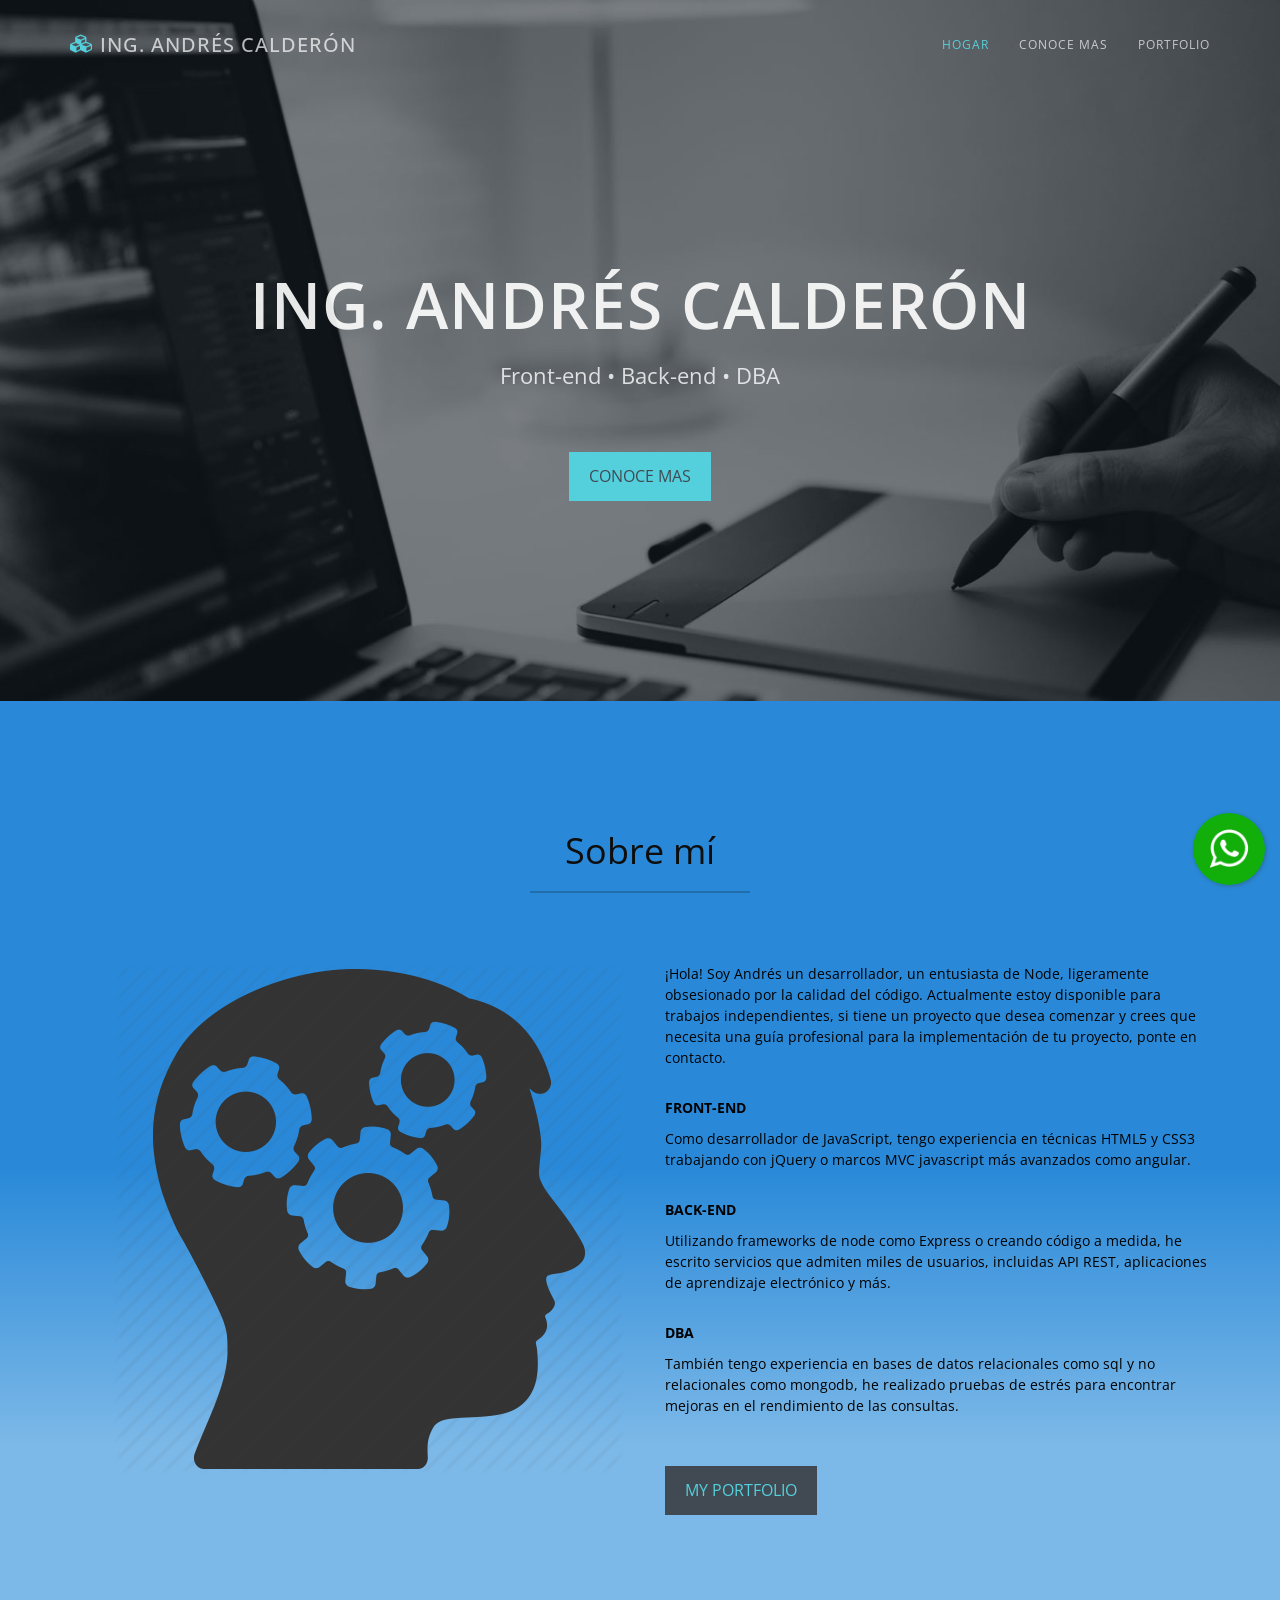
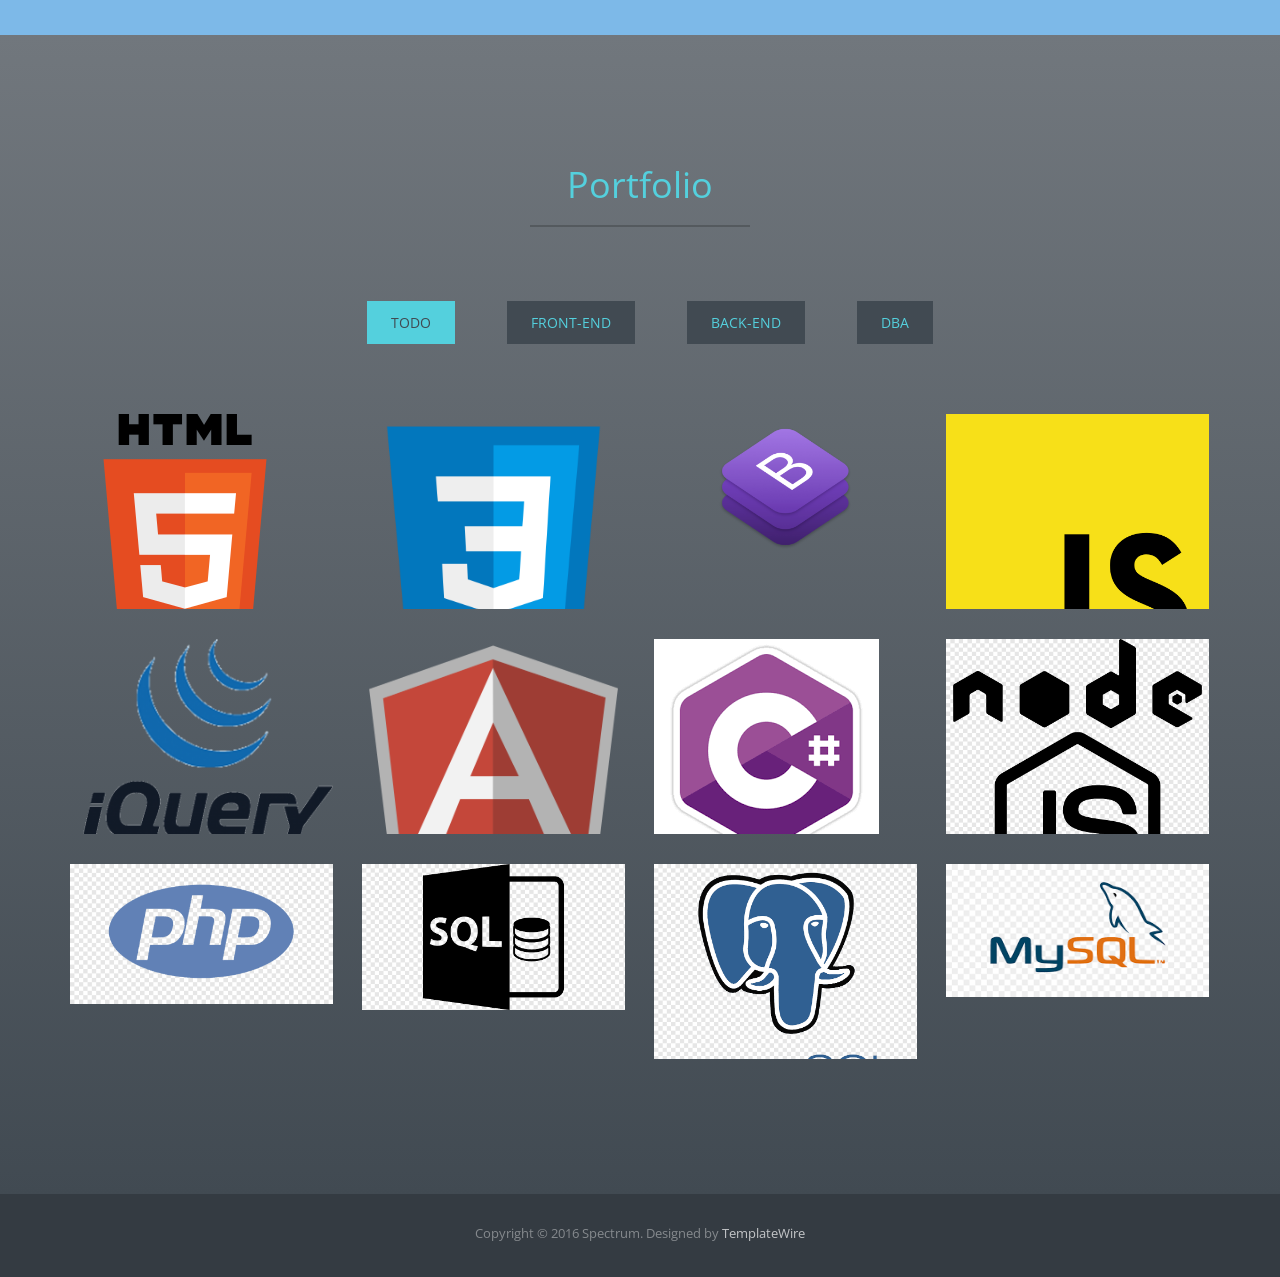
<file: docs/index.html>
<!doctype html>
<html lang="en">

<head>
    <meta charset="utf-8">
    <meta name="viewport" content="width=device-width, initial-scale=1">
    <title>Ing. Andrés Calderón</title>
    <meta name="description" content="">
    <meta name="author" content="">
    
    <!-- Favicons
        ================================================== -->
    <link rel="shortcut icon" href="assets/img/icono.png" type="image/x-icon">
    <link rel="apple-touch-icon" href="assets/img/apple-touch-icon.png">
    <link rel="apple-touch-icon" sizes="72x72" href="assets/img/apple-touch-icon-72x72.png">
    <link rel="apple-touch-icon" sizes="114x114" href="assets/img/apple-touch-icon-114x114.png">
    
    <!-- Bootstrap -->
    <link rel="stylesheet" type="text/css"  href="assets/css/bootstrap.css">
    <link rel="stylesheet" type="text/css" href="assets/fonts/font-awesome/css/font-awesome.css">
    
    <!-- Stylesheet
        ================================================== -->
    <link rel="stylesheet" type="text/css"  href="assets/css/style.css">
    <link rel="stylesheet" type="text/css" href="assets/css/nivo-lightbox/nivo-lightbox.css">
    <link rel="stylesheet" type="text/css" href="assets/css/nivo-lightbox/default.css">
    <link href='http://fonts.googleapis.com/css?family=Open+Sans:400,700,800,600,300' rel='stylesheet' type='text/css'>

    <!--Floating WhatsApp css-->
    <link rel="stylesheet" href="assets/css/floating-wpp.min.css">

    <!-- <script type="text/javascript" src="assets/js/modernizr.custom.js"></script> -->


<link rel="stylesheet" href="styles.9a5806fd436b4b330b63.css"></head>

<body id="page-top" data-spy="scroll" data-target=".navbar-fixed-top">
    <app-root></app-root>

    <!-- <script src="assets/js/svg4everybody.min.js"></script> -->
    <script>
        // svg4everybody();
    </script>


    <script type="text/javascript" src="assets/js/jquery.1.11.1.js"></script> 
    <script type="text/javascript" src="assets/js/bootstrap.js"></script> 
    <!-- <script type="text/javascript" src="assets/js/SmoothScroll.js"></script>  -->
    <script type="text/javascript" src="assets/js/nivo-lightbox.js"></script> 
    <script type="text/javascript" src="assets/js/jquery.isotope.js"></script> 
    <script type="text/javascript" src="assets/js/jqBootstrapValidation.js"></script> 
    <script type="text/javascript" src="assets/js/contact_me.js"></script> 
    <script type="text/javascript" src="assets/js/main.js"></script>
    <script type="text/javascript" src="assets/js/floating-wpp.min.js"></script>
    <script type="text/javascript" src="assets/js/MyScript.js"></script>

<script src="runtime-es2015.0811dcefd377500b5b1a.js" type="module"></script><script src="runtime-es5.0811dcefd377500b5b1a.js" nomodule defer></script><script src="polyfills-es5.abdd41dcd206a6689f72.js" nomodule defer></script><script src="polyfills-es2015.442fa3cc45520cc0d518.js" type="module"></script><script src="main-es2015.0d480802a7e17e927589.js" type="module"></script><script src="main-es5.0d480802a7e17e927589.js" nomodule defer></script></body>

</html>
</file>
<file: docs/assets/css/style.css>
body, html {
	font-family: 'Open Sans', sans-serif;
	text-rendering: optimizeLegibility !important;
	-webkit-font-smoothing: antialiased !important;
	color: #000000;
	width: 100% !important;
	height: 100% !important;
}
h2 {
	margin: 0 0 20px 0;
	font-weight: 400;
	font-size: 36px;
	color: #0e0e0e;
}
h3, h4 {
	font-size: 18px;
	font-weight: 300;
	letter-spacing: 1px;
}
h5 {
	text-transform: uppercase;
	font-weight: 700;
	line-height: 20px;
}
p.intro {
	font-size: 16px;
	margin: 12px 0 0;
	line-height: 24px;
}
a {
	color: #f6f6f6;
}
a:hover, a:focus {
	text-decoration: none;
	color: #343b42;
}
ul, ol {
	list-style: none;
}
.clearfix:after {
	visibility: hidden;
	display: block;
	font-size: 0;
	content: " ";
	clear: both;
	height: 0;
}
.clearfix {
	display: inline-block;
}
* html .clearfix {
	height: 1%;
}
.clearfix {
	display: block;
}
ul, ol {
	padding: 0;
	webkit-padding: 0;
	moz-padding: 0;
}
hr {
	height: 2px;
	width: 220px;
	text-align: center;
	position: relative;
	background: rgba(0, 0, 0, 0.2);
	margin: 0 auto;
	margin-bottom: 30px;
	border: 0;
}
/* Navigation */
#menu {
	padding: 20px;
	transition: all 0.8s;
}
#menu.navbar-default {
	background-color: rgba(248, 248, 248, 0);
	border-color: rgba(231, 231, 231, 0);
}
#menu a.navbar-brand {
	font-size: 20px;
	color: rgba(255,255,255,0.7);
	font-weight: 500;
	text-transform: uppercase;
	letter-spacing: 1px;
}
#menu a.navbar-brand i.fa {
	font-size: 18px;
	color: #54d0dd;
	vertical-align: top;
}
#menu.navbar-default .navbar-nav > li > a {
	text-transform: uppercase;
	color: rgba(255,255,255,0.7);
	font-size: 12px;
	letter-spacing: 1px;
}
#menu.navbar-default .navbar-nav > li > a:hover {
	color: #54d0dd;
}
.on {
	background-color: #343b42 !important;
	padding: 0 !important;
}
.navbar-default .navbar-nav > .active > a, .navbar-default .navbar-nav > .active > a:hover, .navbar-default .navbar-nav > .active > a:focus {
	color: #54d0dd !important;
	background-color: transparent;
}
.navbar-toggle {
	border-radius: 0;
}
.navbar-default .navbar-toggle:hover, .navbar-default .navbar-toggle:focus {
	background-color: #54d0dd;
	border-color: #54d0dd;
}
.navbar-default .navbar-toggle:hover>.icon-bar {
	background-color: #FFF;
}
.section-title {
	padding-bottom: 50px;
}
.btn-custom {
	text-transform: uppercase;
	color: #414a52;
	background-color: #54d0dd;
	border: 0;
	padding: 14px 20px;
	margin: 0;
	font-size: 16px;
	border-radius: 0;
	margin-top: 20px;
	transition: all 0.3s;
}
.btn-custom:hover, .btn-custom:focus, .btn-custom.focus, .btn-custom:active, .btn-custom.active {
	color: #54d0dd;
	background-color: #414a52;
}
.btn-default {
	text-transform: uppercase;
	color: #54d0dd;
	background-color: #414a52;
	border: 0;
	padding: 14px 20px;
	margin: 0;
	font-size: 16px;
	border-radius: 0;
	margin-top: 20px;
	transition: all 0.3s;
}
.btn-default:hover, .btn-default:focus, .btn-default.focus, .btn-default:active, .btn-default.active {
	color: #54d0dd;
	background-color: #343b42;
}
/* Header Section */
.intro {
	display: table;
	width: 100%;
	padding: 0;
	text-align: center;
	background: url(../img/intro-bg.jpg) no-repeat center bottom;
	background-color: #e5e5e5;
	-webkit-background-size: cover;
	-moz-background-size: cover;
	background-size: cover;
	-o-background-size: cover;
}
.section-title.center {
	padding: 10px 0 40px 0;
}
.intro h1 {
	color: rgba(255,255,255,0.9);
	font-size: 64px;
	font-weight: 600;
	letter-spacing: 1px;
	text-transform: uppercase;
	margin-bottom: 20px;
}
.intro p {
	color: rgba(255,255,255,0.8);
	font-size: 22px;
	margin-bottom: 40px;
	margin-top: 20px;
}
header .intro-text {
	padding-top: 250px;
	padding-bottom: 200px;
}
/* About Section */
#about {
	padding: 120px 0;
	/* Permalink - use to edit and share this gradient: https://colorzilla.com/gradient-editor/#2989d8+50,7db9e8+80 */
background: rgb(41,137,216); /* Old browsers */
background: -moz-linear-gradient(top,  rgba(41,137,216,1) 50%, rgba(125,185,232,1) 80%); /* FF3.6-15 */
background: -webkit-linear-gradient(top,  rgba(41,137,216,1) 50%,rgba(125,185,232,1) 80%); /* Chrome10-25,Safari5.1-6 */
background: linear-gradient(to bottom,  rgba(41,137,216,1) 50%,rgba(125,185,232,1) 80%); /* W3C, IE10+, FF16+, Chrome26+, Opera12+, Safari7+ */
filter: progid:DXImageTransform.Microsoft.gradient( startColorstr='#2989d8', endColorstr='#7db9e8',GradientType=0 ); /* IE6-9 */

}
#about .about-text {
	margin-left: 10px;
}
#about img {
	float: right;
}
#about p {
	margin-bottom: 30px;
	line-height: 21px;
}
/* Portfolio Section */
#portfolio {
	padding: 120px 0;
	/* Permalink - use to edit and share this gradient: http://colorzilla.com/gradient-editor/#54d0dd+0,54d0dd+0,54d0dd+0,71777d+0,414a52+100 */
	background: rgb(84,208,221); /* Old browsers */
	background: -moz-linear-gradient(top, rgba(84,208,221,1) 0%, rgba(84,208,221,1) 0%, rgba(84,208,221,1) 0%, rgba(113,119,125,1) 0%, rgba(65,74,82,1) 100%); /* FF3.6-15 */
	background: -webkit-linear-gradient(top, rgba(84,208,221,1) 0%, rgba(84,208,221,1) 0%, rgba(84,208,221,1) 0%, rgba(113,119,125,1) 0%, rgba(65,74,82,1) 100%); /* Chrome10-25,Safari5.1-6 */
	background: linear-gradient(to bottom, rgba(84,208,221,1) 0%, rgba(84,208,221,1) 0%, rgba(84,208,221,1) 0%, rgba(113,119,125,1) 0%, rgba(65,74,82,1) 100%); /* W3C, IE10+, FF16+, Chrome26+, Opera12+, Safari7+ */
filter: progid:DXImageTransform.Microsoft.gradient( startColorstr='#54d0dd', endColorstr='#414a52', GradientType=0 ); /* IE6-9 */
}
#portfolio h2 {
	color: #54d0dd;
}
.categories {
	padding-bottom: 30px;
	text-align: center;
}
ul.cat li {
	display: inline-block;
}
ol.type li {
	display: inline-block;
	margin-left: 20px;
}
ol.type li a {
	background: #414a52;
	color: #54d0dd;
	padding: 12px 24px;
	text-transform: uppercase;
}
ol.type li a.active {
	background: #54d0dd;
	color: #414a52;
}
ol.type li a:hover {
	background: #54d0dd;
	color: #414a52;
}
.isotope-item {
	z-index: 2
}
.isotope-hidden.isotope-item {
	z-index: 1
}
.isotope, .isotope .isotope-item {
	/* change duration value to whatever you like */
	-webkit-transition-duration: 0.8s;
	-moz-transition-duration: 0.8s;
	transition-duration: 0.8s;
}
.isotope-item {
	margin-right: -1px;
	-webkit-backface-visibility: hidden;
	backface-visibility: hidden;
}
.isotope {
	-webkit-backface-visibility: hidden;
	backface-visibility: hidden;
	-webkit-transition-property: height, width;
	-moz-transition-property: height, width;
	transition-property: height, width;
}
.isotope .isotope-item {
	-webkit-backface-visibility: hidden;
	backface-visibility: hidden;
	-webkit-transition-property: -webkit-transform, opacity;
	-moz-transition-property: -moz-transform, opacity;
	transition-property: transform, opacity;
}
.portfolio-item {
	margin: 15px 0;
	-webkit-transition: all 0.5s ease-out;
	-moz-transition: all 0.5s ease-out;
	-ms-transition: all 0.5s ease-out;
	-o-transition: all 0.5s ease-out;
	transition: all 0.5s ease-out;
}
.portfolio-item:hover {
	-webkit-transform: scale(1.1);
	-moz-transform: scale(1.1);
	-ms-transform: scale(1.1);
	-o-transform: scale(1.1);
	transform: scale(1.1);
}
.portfolio-item .hover-bg {
	height: 195px;
	overflow: hidden;
	position: relative;
}
.hover-bg .hover-text {
	position: absolute;
	text-align: center;
	margin: 0 auto;
	color: #ffffff;
	background: rgba(0, 0, 0, 0.66);
	padding: 30% 0 0 0;
	height: 100%;
	width: 100%;
	opacity: 0;
	transition: all 0.5s;
}
.hover-bg .hover-text>h4 {
	text-transform: uppercase;
	opacity: 0;
	color: #fff;
	-webkit-transform: translateY(100%);
	transform: translateY(100%);
	transition: all 0.3s;
}
.hover-bg:hover .hover-text>h4 {
	opacity: 1;
	-webkit-backface-visibility: hidden;
	-webkit-transform: translateY(0);
	transform: translateY(0);
}
.hover-bg .hover-text>i {
	opacity: 0;
	-webkit-transform: translateY(0);
	transform: translateY(0);
	transition: all 0.3s;
}
.hover-bg:hover .hover-text>i {
	opacity: 1;
	-webkit-backface-visibility: hidden;
	-webkit-transform: translateY(100%);
	transform: translateY(100%);
}
.hover-bg:hover .hover-text {
	opacity: 1;
}
#portfolio i.fa {
	font-size: 20px;
	padding: 5px;
	color: #E87E04;
}
/* Contact Section */
#contact {
	padding: 120px 0 60px 0;
	/* Permalink - use to edit and share this gradient: http://colorzilla.com/gradient-editor/#54d0dd+0,54d0dd+0,54d0dd+0,7fdce6+0,54d0dd+100 */
	background: rgb(84,208,221); /* Old browsers */
	background: -moz-linear-gradient(top, rgba(84,208,221,1) 0%, rgba(84,208,221,1) 0%, rgba(84,208,221,1) 0%, rgba(127,220,230,1) 0%, rgba(84,208,221,1) 100%); /* FF3.6-15 */
	background: -webkit-linear-gradient(top, rgba(84,208,221,1) 0%, rgba(84,208,221,1) 0%, rgba(84,208,221,1) 0%, rgba(127,220,230,1) 0%, rgba(84,208,221,1) 100%); /* Chrome10-25,Safari5.1-6 */
	background: linear-gradient(to bottom, rgba(84,208,221,1) 0%, rgba(84,208,221,1) 0%, rgba(84,208,221,1) 0%, rgba(127,220,230,1) 0%, rgba(84,208,221,1) 100%); /* W3C, IE10+, FF16+, Chrome26+, Opera12+, Safari7+ */
filter: progid:DXImageTransform.Microsoft.gradient( startColorstr='#54d0dd', endColorstr='#54d0dd', GradientType=0 ); /* IE6-9 */
}
#contact form {
	padding: 30px 0;
}
#contact .text-danger {
	color: #cc0033;
	text-align: left;
}
label {
	font-size: 12px;
	font-weight: 400;
	font-family: 'Open Sans', sans-serif;
	float: left;
}
#contact .form-control {
	display: block;
	width: 100%;
	padding: 6px 12px;
	font-size: 14px;
	line-height: 1.42857143;
	color: #222;
	background-color: rgba(255,255,255,0.8);
	background-image: none;
	border: 1px solid transparent;
	border-radius: 0;
	-webkit-box-shadow: none;
	box-shadow: none;
	-webkit-transition: none;
	-o-transition: none;
	transition: none;
}
#contact .form-control:focus {
	border-color: #4b8d98;
	outline: 0;
	-webkit-box-shadow: transparent;
	box-shadow: transparent;
}
.form-control::-webkit-input-placeholder {
color: #2c3e50;
}
.form-control:-moz-placeholder {
color: #2c3e50;
}
.form-control::-moz-placeholder {
color: #2c3e50;
}
.form-control:-ms-input-placeholder {
color: #2c3e50;
}
#contact .social {
	margin-top: 80px;
}
#contact .social ul li {
	display: inline-block;
	margin: 0 20px;
}
#contact .social i.fa {
	font-size: 26px;
	padding: 4px;
	color: #343b42;
	transition: all 0.3s;
}
#contact .social i.fa:hover {
	color: #fff;
}
.btn:active, .btn.active {
	background-image: none;
	outline: 0;
	-webkit-box-shadow: none;
	box-shadow: none;
}
a:focus, .btn:focus, .btn:active:focus, .btn.active:focus, .btn.focus, .btn:active.focus, .btn.active.focus {
	outline: none;
	outline-offset: none;
}
/* Footer Section*/
#footer {
	background: #343b42;
	color: rgba(255,255,255,0.4);
	padding: 30px 0 25px 0;
}
#footer p {
	font-size: 13px;
}
#footer a {
	color: rgba(255,255,255,0.7);
}
#footer a:hover {
	color: #54d0dd;
}

@media (max-width: 1024px) {
#about img {
	float: left;
	margin-bottom: 20px;
}
}

.liPadding{
	padding: 16px 16px;
}
</file>
<file: docs/styles.9a5806fd436b4b330b63.css>
svg path,svg rect{fill:#000}.animated{-webkit-animation-duration:2s;animation-duration:2s;-webkit-animation-fill-mode:both;animation-fill-mode:both}@media (prefers-reduced-motion){.animated{-webkit-animation:unset!important;animation:unset!important;-webkit-transition:none!important;transition:none!important}}@-webkit-keyframes fadeIn{0%{opacity:0}to{opacity:1}}@keyframes fadeIn{0%{opacity:0}to{opacity:1}}.fadeIn{-webkit-animation-name:fadeIn;animation-name:fadeIn}
</file>
<file: docs/assets/css/nivo-lightbox/default.css>
/*
 * Nivo Lightbox Default Theme v1.0
 * http://dev7studios.com/nivo-lightbox
 *
 * Copyright 2013, Dev7studios
 * Free to use and abuse under the MIT license.
 * http://www.opensource.org/licenses/mit-license.php
 */
 
 .nivo-lightbox-theme-default * {
    -webkit-box-sizing: initial !important;
    -moz-box-sizing: initial !important;
    box-sizing: initial !important;
 }
.nivo-lightbox-theme-default.nivo-lightbox-overlay { 
	background: #666;
	background: rgba(0,0,0,0.6); 
}
.nivo-lightbox-theme-default .nivo-lightbox-content.nivo-lightbox-loading { background: url(loading.gif) no-repeat 50% 50%; }

.nivo-lightbox-theme-default .nivo-lightbox-nav {
	top: 10%;
	width: 8%;
	height: 80%;
	text-indent: -9999px;
	background-repeat: no-repeat;
	background-position: 50% 50%;
	opacity: 0.5;
}
.nivo-lightbox-theme-default .nivo-lightbox-nav:hover { 
	opacity: 1; 
	background-color: transparent;
}
.nivo-lightbox-theme-default .nivo-lightbox-prev { 
	background-image: url(prev.png); 
	border-radius: 0 3px 3px 0;
}
.nivo-lightbox-theme-default .nivo-lightbox-next { 
	background-image: url(next.png); 
	border-radius: 3px 0 0 3px;
}

.nivo-lightbox-theme-default .nivo-lightbox-close {
	display: block;
	background: url(close.png) no-repeat 5px 5px;
	width: 16px;
	height: 16px;
	text-indent: -9999px;
	padding: 5px;
	opacity: 0.5;
}
.nivo-lightbox-theme-default .nivo-lightbox-close:hover { opacity: 1; }

.nivo-lightbox-theme-default .nivo-lightbox-title-wrap { bottom: -7%; }
.nivo-lightbox-theme-default .nivo-lightbox-title {
	font: 14px/20px 'Helvetica Neue', Helvetica, Arial, sans-serif;
	font-style: normal;
	font-weight: normal;
	background: #000;
	color: #fff;
	padding: 7px 15px;
	border-radius: 30px;
}

.nivo-lightbox-theme-default .nivo-lightbox-image img {
	background: #fff;
	-webkit-box-shadow: 0px 1px 1px rgba(0,0,0,0.4);
	   -moz-box-shadow: 0px 1px 1px rgba(0,0,0,0.4);
	        box-shadow: 0px 1px 1px rgba(0,0,0,0.4);
}
.nivo-lightbox-theme-default .nivo-lightbox-ajax,
.nivo-lightbox-theme-default .nivo-lightbox-inline {
	background: #fff;
	padding: 40px;
	-webkit-box-shadow: 0px 1px 1px rgba(0,0,0,0.4);
	   -moz-box-shadow: 0px 1px 1px rgba(0,0,0,0.4);
	        box-shadow: 0px 1px 1px rgba(0,0,0,0.4);
}

@media (-webkit-min-device-pixel-ratio: 1.3),
       (-o-min-device-pixel-ratio: 2.6/2),
       (min--moz-device-pixel-ratio: 1.3),
       (min-device-pixel-ratio: 1.3),
       (min-resolution: 1.3dppx) {

	.nivo-lightbox-theme-default .nivo-lightbox-content.nivo-lightbox-loading { 
		background-image: url(loading@2x.gif); 
		background-size: 32px 32px;
	}
	.nivo-lightbox-theme-default .nivo-lightbox-prev { 
		background-image: url(prev@2x.png); 
		background-size: 48px 48px;
	}
	.nivo-lightbox-theme-default .nivo-lightbox-next { 
		background-image: url(next@2x.png); 
		background-size: 48px 48px;
	}
	.nivo-lightbox-theme-default .nivo-lightbox-close { 
		background-image: url(close@2x.png); 
		background-size: 16px 16px;
	}
	
}
</file>
<file: docs/assets/css/floating-wpp.min.css>
.floating-wpp{position:fixed;bottom:15px;left:15px;font-size:14px;transition:bottom .2s}.floating-wpp .floating-wpp-button{position:relative;border-radius:50%;box-shadow:1px 1px 4px rgba(60,60,60,.4);transition:box-shadow .2s;cursor:pointer;overflow:hidden}.floating-wpp .floating-wpp-button img,.floating-wpp .floating-wpp-button svg{position:absolute;width:100%;height:auto;object-fit:cover;top:50%;left:50%;transform:translate3d(-50%,-50%,0);border-radius:50%}.floating-wpp:hover{bottom:17px}.floating-wpp:hover .floating-wpp-button{box-shadow:1px 2px 8px rgba(60,60,60,.4)}.floating-wpp .floating-wpp-popup{border-radius:6px;background-color:#E5DDD5;position:absolute;overflow:hidden;padding:0;box-shadow:1px 2px 8px rgba(60,60,60,.25);width:0;height:0;bottom:0;opacity:0;transition:bottom .1s ease-out,opacity .2s ease-out;transform-origin:bottom}.floating-wpp .floating-wpp-popup.active{padding:0 12px 12px;width:260px;height:auto;bottom:82px;opacity:1}.floating-wpp .floating-wpp-popup .floating-wpp-message{background-color:#fff;padding:8px;border-radius:0 5px 5px;box-shadow:1px 1px 1px rgba(0,0,0,.15);opacity:0;transition:opacity .2s}.floating-wpp .floating-wpp-popup.active .floating-wpp-message{opacity:1;transition-delay:.2s}.floating-wpp .floating-wpp-popup .floating-wpp-head{text-align:right;color:#fff;margin:0 -15px 10px;padding:6px 12px;display:flex;justify-content:space-between;cursor:pointer}.floating-wpp .floating-wpp-input-message{background-color:#fff;margin:10px -15px -15px;padding:0 15px;display:flex;align-items:center}.floating-wpp .floating-wpp-input-message textarea{border:1px solid #ccc;border-radius:4px;box-shadow:none;padding:8px;margin:10px 0;width:100%;max-width:100%;font-family:inherit;font-size:inherit;resize:none}.floating-wpp .floating-wpp-btn-send{margin-left:12px;font-size:0;cursor:pointer}
</file>
